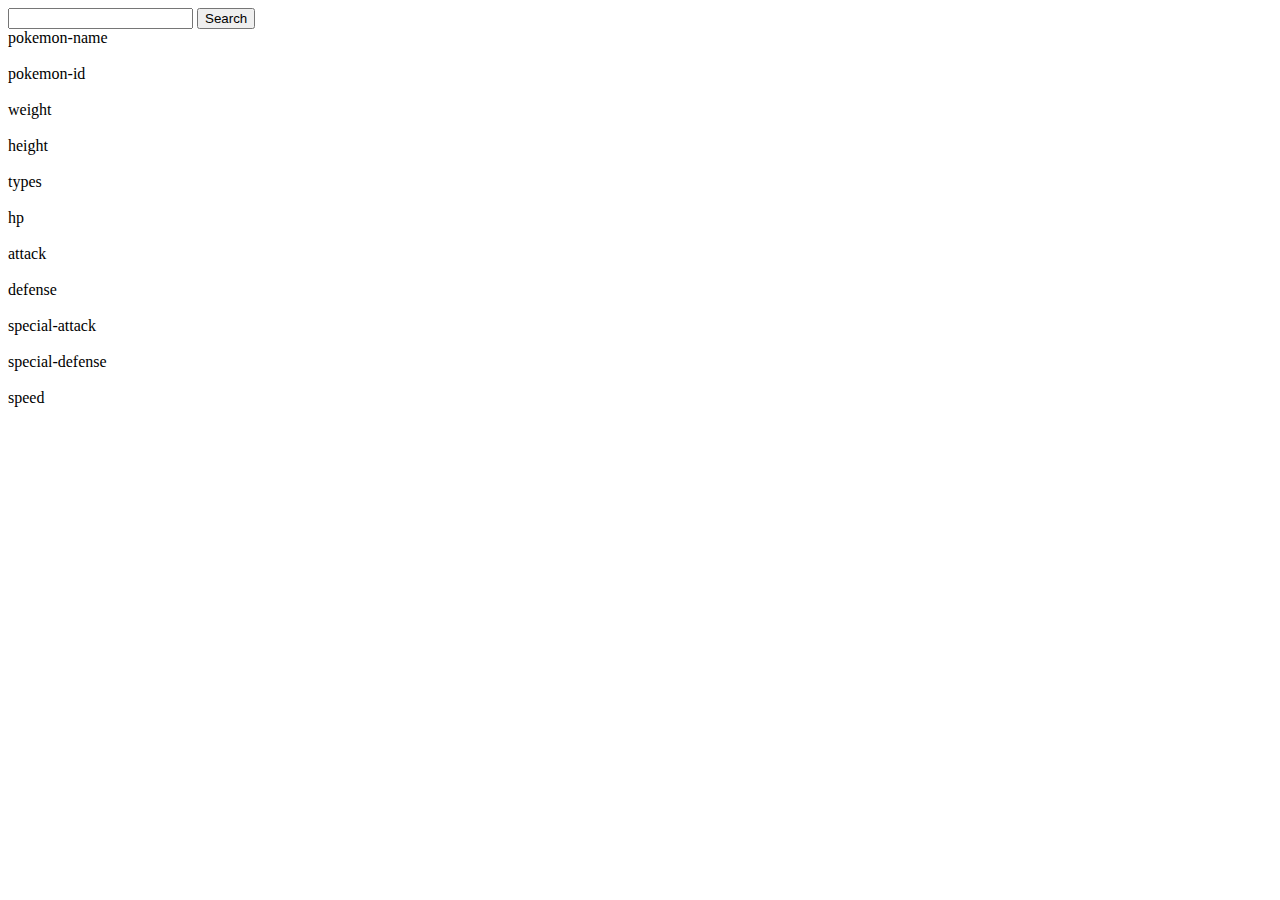
<file: Pokémon Search App/index.html>
<html lang="en">
  <head>
    <meta charset="UTF-8" />
    <meta name="viewport" content="width=device-width, initial-scale=1.0" />
    <title>Document</title>
  </head>
  <body>
    <input type="text" id="search-input" required />
    <button id="search-button">Search</button>
    <section>
      pokemon-name
      <div id="pokemon-name"></div>
      <br />
      pokemon-id
      <div id="pokemon-id"></div>
      <br />
      <div id="pic"></div>
      weight
      <div id="weight"></div>
      <br />
      height
      <div id="height"></div>
      <br />
      types
      <div id="types"></div>
      <br />
      hp
      <div id="hp"></div>
      <br />
      attack
      <div id="attack"></div>
      <br />
      defense
      <div id="defense"></div>
      <br />
      special-attack
      <div id="special-attack"></div>
      <br />
      special-defense
      <div id="special-defense"></div>
      <br />
      speed
      <div id="speed"></div>
    </section>
  </body>
  <script src="script.js"></script>
</html>
</file>
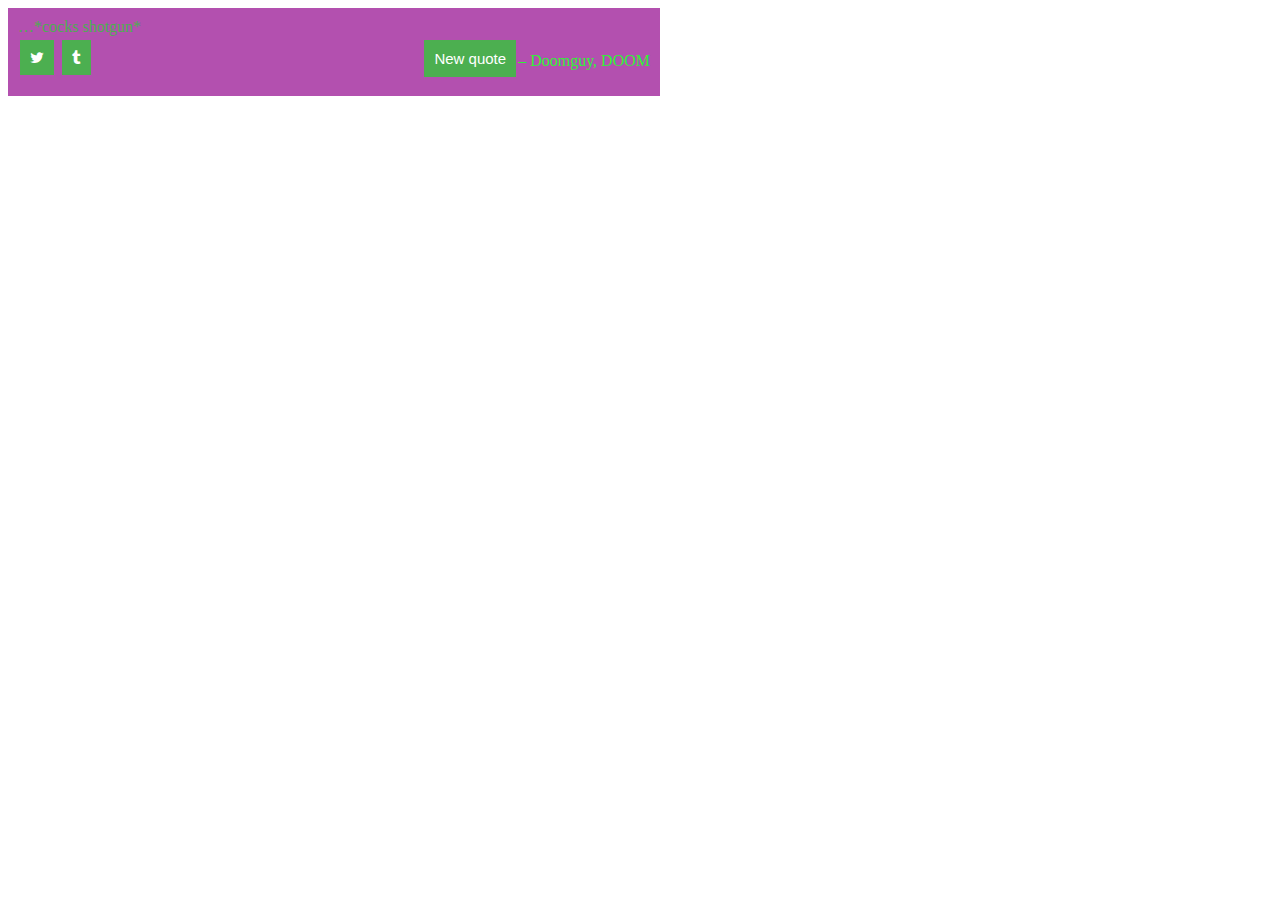
<file: Build a Random Quote Machine/form.html>
<html lang="en">
  <head>
    <meta charset="UTF-8" />
    <meta name="viewport" content="width=device-width, initial-scale=1.0" />
    <title>Quote</title>
    <link rel="stylesheet" href="styles.css" />
    <link
      rel="stylesheet"
      href="https://cdn.jsdelivr.net/npm/bootstrap@5.3.2/dist/css/bootstrap.min.css"
      integrity="sha384-T3c6CoIi6uLrA9TneNEoa7RxnatzjcDSCmG1MXxSR1GAsXEV/Dwwykc2MPK8M2HN"
      crossorigin="anonymous"
    />
    <link
      rel="stylesheet"
      href="https://maxcdn.bootstrapcdn.com/font-awesome/4.3.0/css/font-awesome.min.css"
    />
  </head>
  <body>
    <div class="container d-flex align-items-center justify-content-center">
      <div id="quote-box">
        <div class="row">
          <div id="text"></div>
          <div ><p id="author"></p></div>
          <div>
            <a
              class="button"
              id="tweet-quote"
              title="Tweet this quote!"
              target="_top"
              href="https://twitter.com/intent/tweet?hashtags=quotes&amp;related=freecodecamp&amp;text=%22Either%20you%20run%20the%20day%2C%20or%20the%20day%20runs%20you.%22%20Jim%20Rohn"
            >
              <i class="fa fa-twitter"></i>
            </a>
            <a
              class="button"
              id="tumblr-quote"
              title="Post this quote on tumblr!"
              target="_blank"
              href="https://www.tumblr.com/widgets/share/tool?posttype=quote&amp;tags=quotes,freecodecamp&amp;caption=Jim%20Rohn&amp;content=Either%20you%20run%20the%20day%2C%20or%20the%20day%20runs%20you.&amp;canonicalUrl=https%3A%2F%2Fwww.tumblr.com%2Fbuttons&amp;shareSource=tumblr_share_button"
            >
              <i class="fa fa-tumblr"></i>
            </a>
            <button class="button" id="new-quote">New quote</button>
          </div>
        </div>
      </div>
    </div>
  </body>
  <script src="https://ajax.googleapis.com/ajax/libs/jquery/3.7.1/jquery.min.js"></script>
  <script src="https://cdn.freecodecamp.org/testable-projects-fcc/v1/bundle.js"></script>
  <script src="node.js"></script>
</html>
</file>
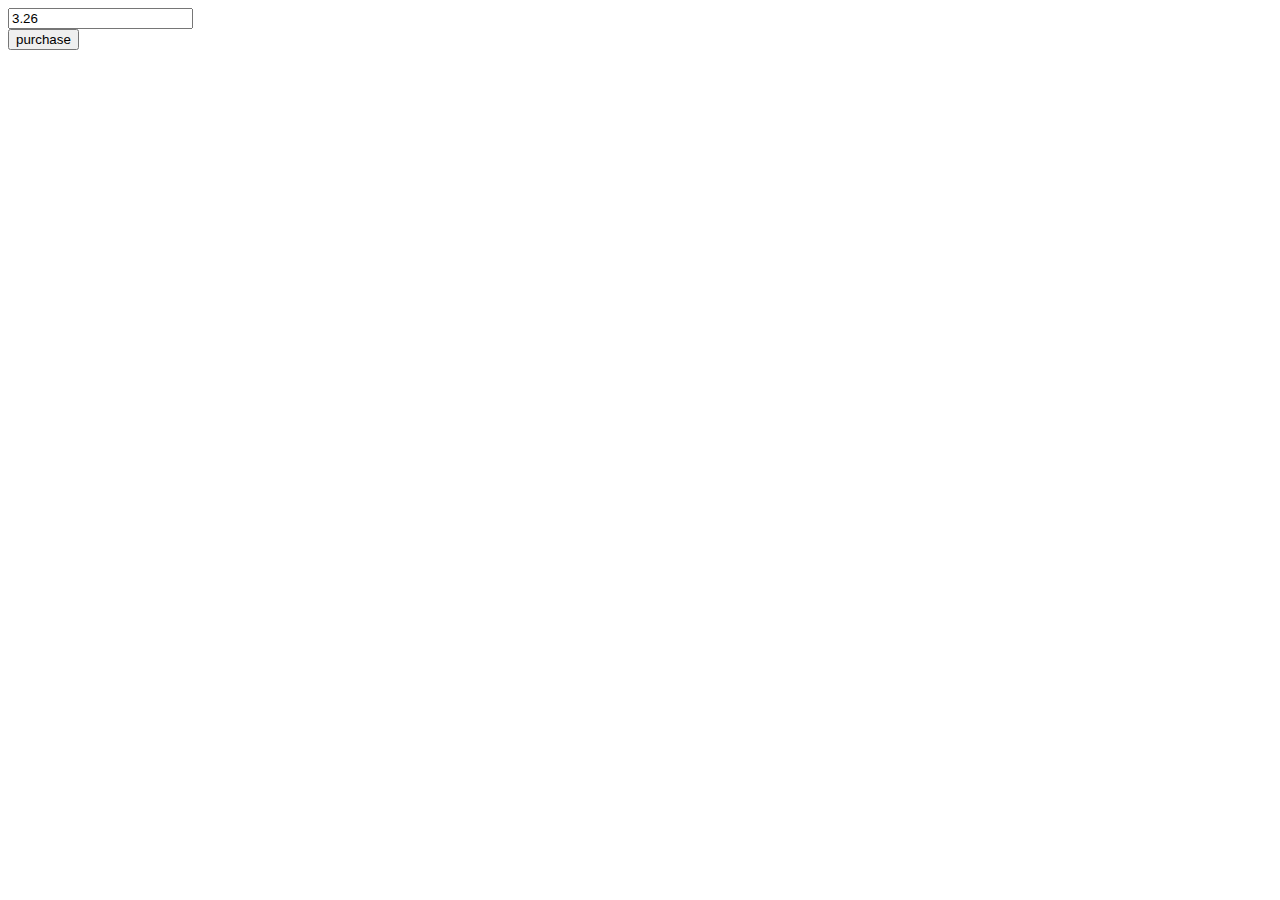
<file: cashregister/f.html>
<html lang="en">
  <head>
    <meta charset="UTF-8" />
    <meta name="viewport" content="width=device-width, initial-scale=1.0" />
    <title>Document</title>
    <script src="n.js"></script>
  </head>
  <body>
    <input type="text" id="cash" value="3.26" />
    <div id="change-due"></div>
    <button id="purchase-btn">purchase</button>
  </body>
</html>
</file>
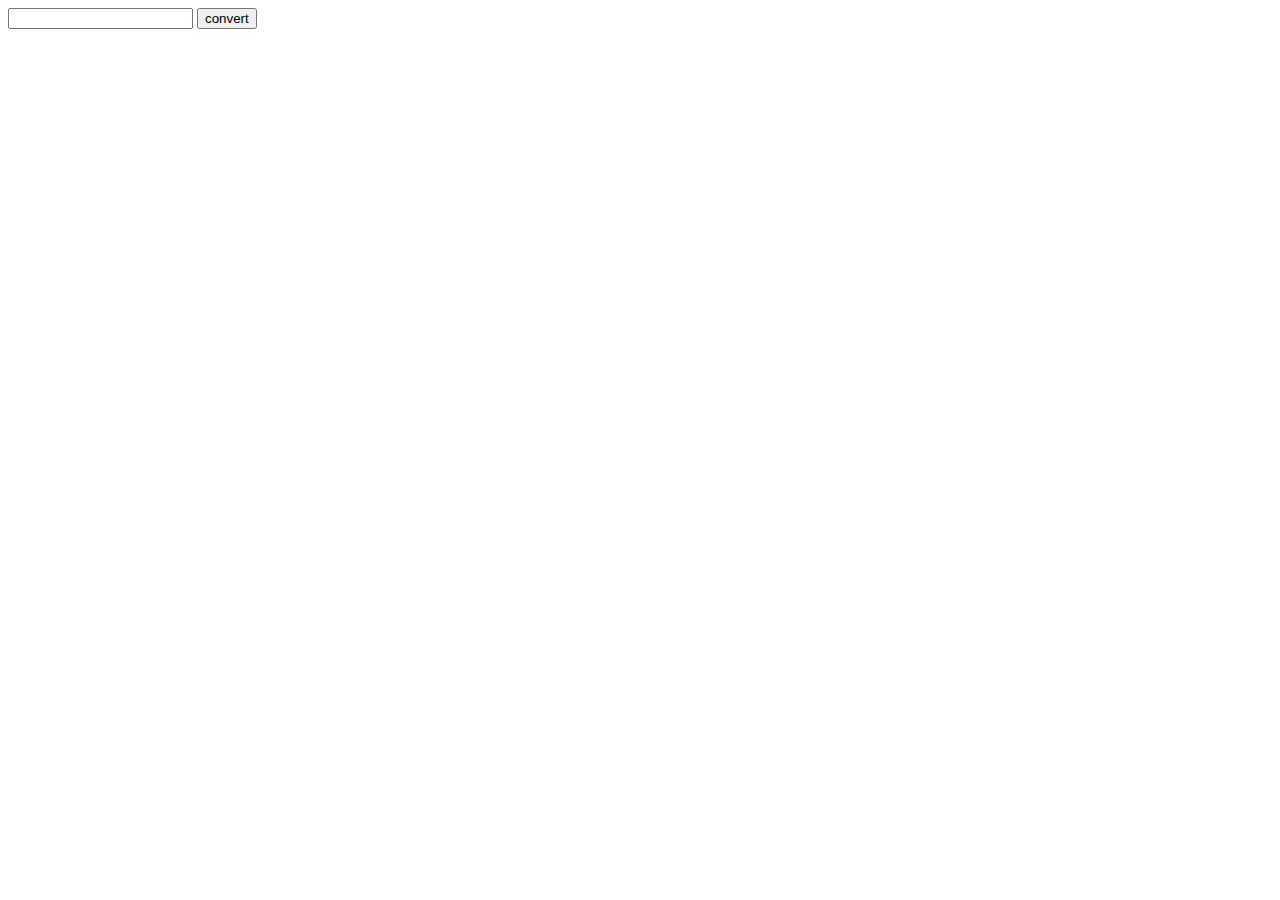
<file: nim2rom/f.html>
<html lang="en">
  <head>
    <meta charset="UTF-8" />
    <meta name="viewport" content="width=device-width, initial-scale=1.0" />
    <title>Document</title>
    <script src="n.js"></script>
  </head>
  <body>
    <input type="text" id="number" />
    <button id="convert-btn">convert</button>
    <div id="output"></div>
  </body>
</html>
</file>
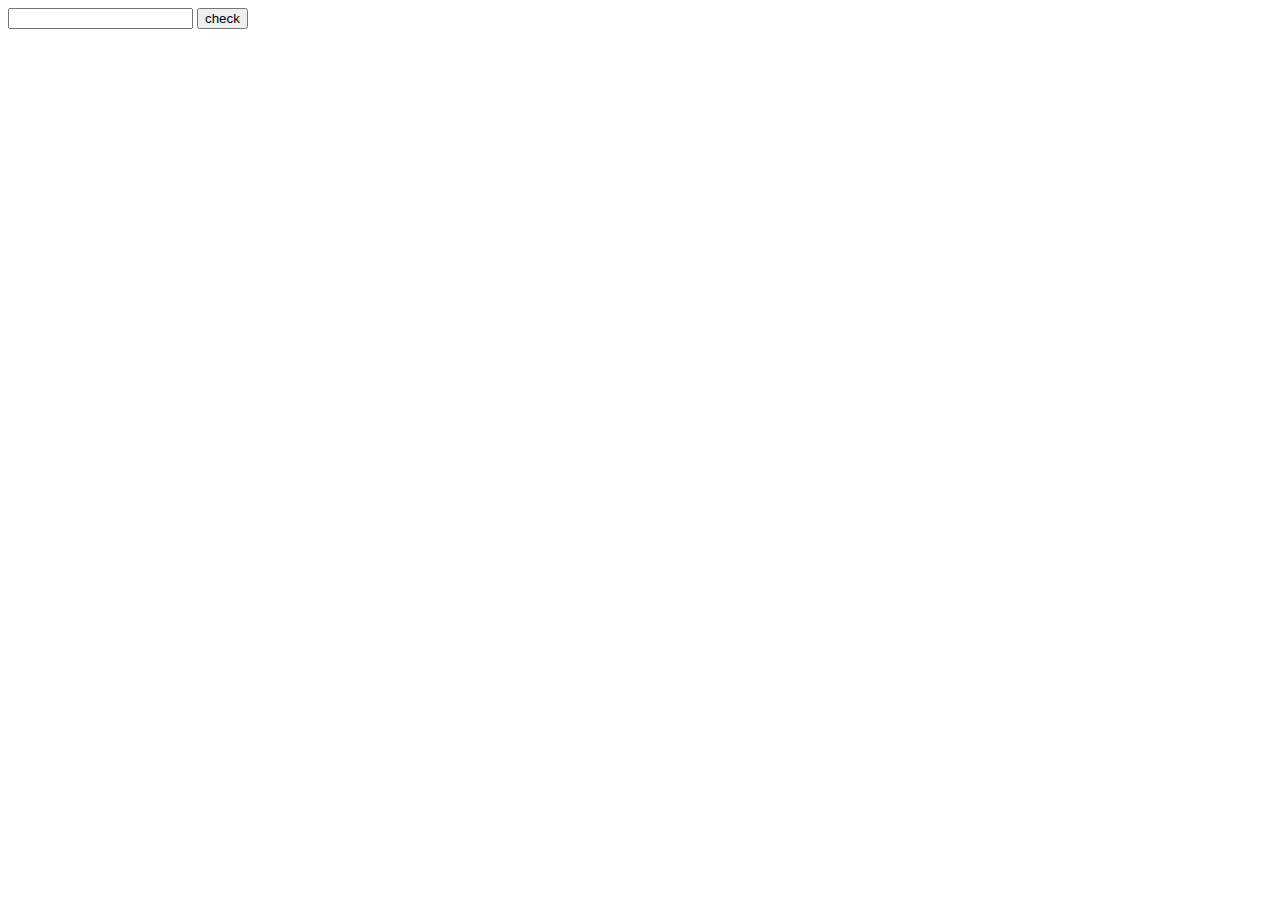
<file: Palindrome Checker/form.html>
<html lang="en">
  <head>
    <meta charset="UTF-8" />
    <meta name="viewport" content="width=device-width, initial-scale=1.0" />
    <title>Document</title>
    <script src="node.js"></script>
  </head>
  <body>
    <input type="text" id="text-input" />
    <button id="check-btn">check</button>
    <div id="result"></div>
  </body>
</html>
</file>
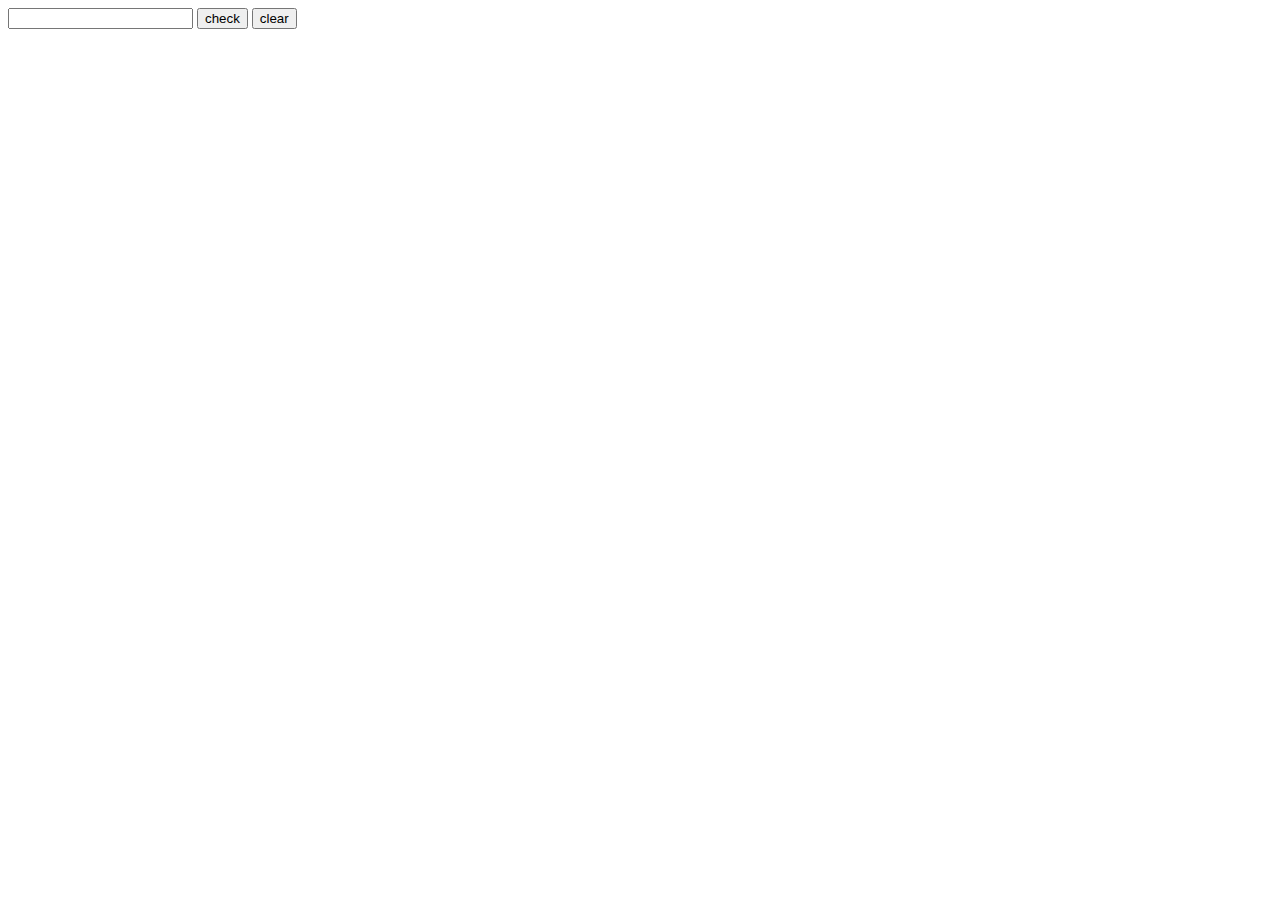
<file: phone nb verify/f.html>
<html lang="en">
  <head>
    <meta charset="UTF-8" />
    <meta name="viewport" content="width=device-width, initial-scale=1.0" />
    <title>Document</title>
    <script src="n.js"></script>
  </head>
  <body>
    <input type="text" id="user-input" />
    <button id="check-btn">check</button>
    <button id="clear-btn">clear</button>
    <div id="results-div"></div>
  </body>
</html>
</file>
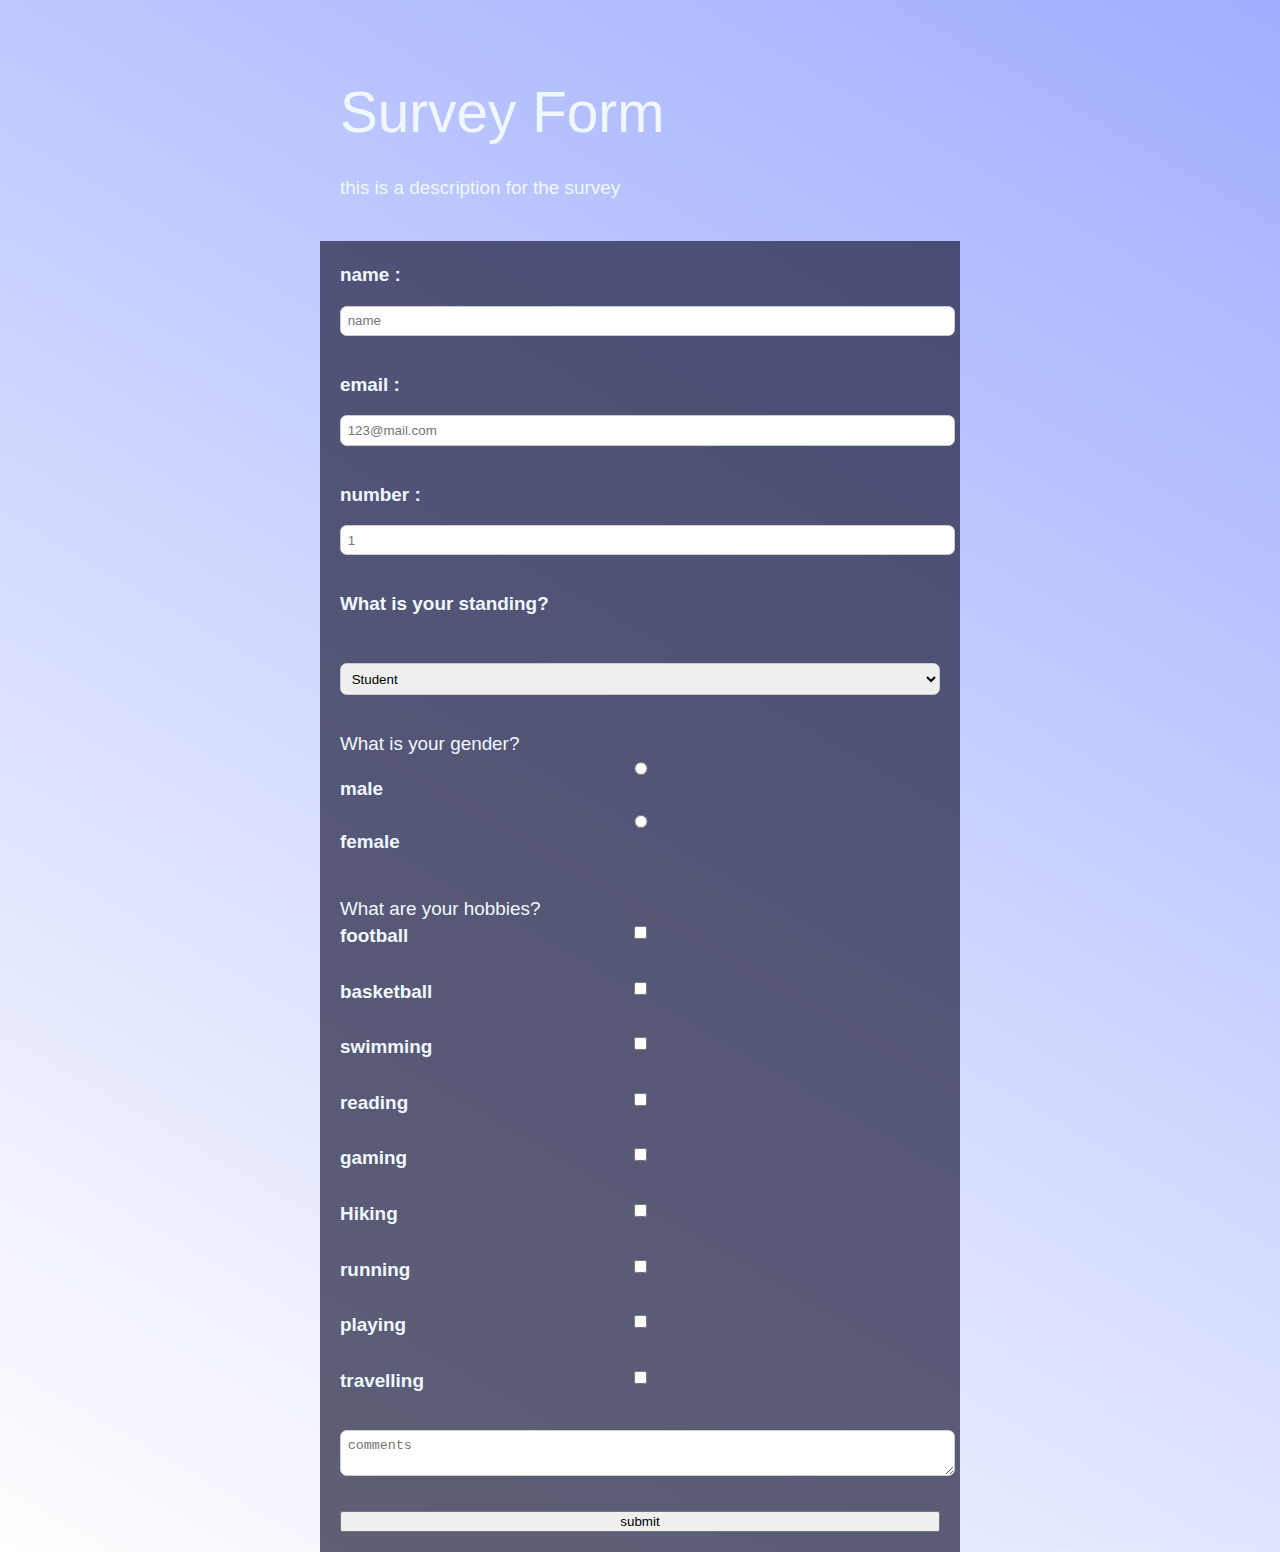
<file: survey/form.html>
<!DOCTYPE html>
<html>

<head>
    <link rel="stylesheet" href="styles.css">
    <meta charset="utf-8">
    <title>
        Survey Form
    </title>
</head>

<body>
    <section>
        <header>
            <h1 id="title">Survey Form</h1>
            <p id="description">this is a description for the survey</p>

        </header>
        <form action="" id="survey-form">
            <label for="name" id="name-label">name :</label>
            <input type="text" id="name" placeholder="name" required>
            <br />
            <label for="email" id="email-label">email :</label>
            <input type="email" id="email" required placeholder="123@mail.com">
            <br />
            <label for="number" id="number-label">number :</label>
            <input type="number" id="number" max="5000" min="1" placeholder="1">
            <br />
            <label for="dropdown">What is your standing?</label>
            <br />
            <select id="dropdown">
                <option value="Student">Student</option>
                <option value="Full time Job">Full time job</option>
                <option value="Jobless">Jobless</option>
                <option value="Prefer not to say">Prefer not to say</option>
            </select>
            <br />
            What is your gender?
            <br />
            <input type="radio" name="grp" value="male" id="male">
            <label for="male">male</label>

            <input type="radio" name="grp" value="female" id="female">

            <label for="female">female</label>
            <br />
            What are your hobbies?
            <br />
            <input type="checkbox" value="football" name="football">

            <label for="football">football</label>

            <br />
            <input type="checkbox" value="basketball" name="basketball">
            <label for="basketball">basketball</label>
            <br />
            <input type="checkbox" value="swimming" name="swimming">
            <label for="swimming">swimming</label>
            <br />
            <input type="checkbox" value="reading" name="reading">
            <label for="reading">reading</label>
            <br />
            <input type="checkbox" value="gaming" name="gaming">
            <label for="gaming">gaming</label>
            <br />
            <input type="checkbox" value="Hiking" name=" Hiking">
            <label for="Hiking"> Hiking</label>
            <br />
            <input type="checkbox" value="running" name="running">
            <label for="running">running</label>
            <br />
            <input type="checkbox" value="playing" name="playing">
            <label for="playing">playing</label>
            <br />
            <input type="checkbox" value="travelling" name="travelling">
            <label for="travelling">travelling</label><br />
            <textarea placeholder="comments"></textarea>
            <br />
            <button type="submit" id="submit">submit</button>
        </form>
    </section>

</body>

</html>
</file>
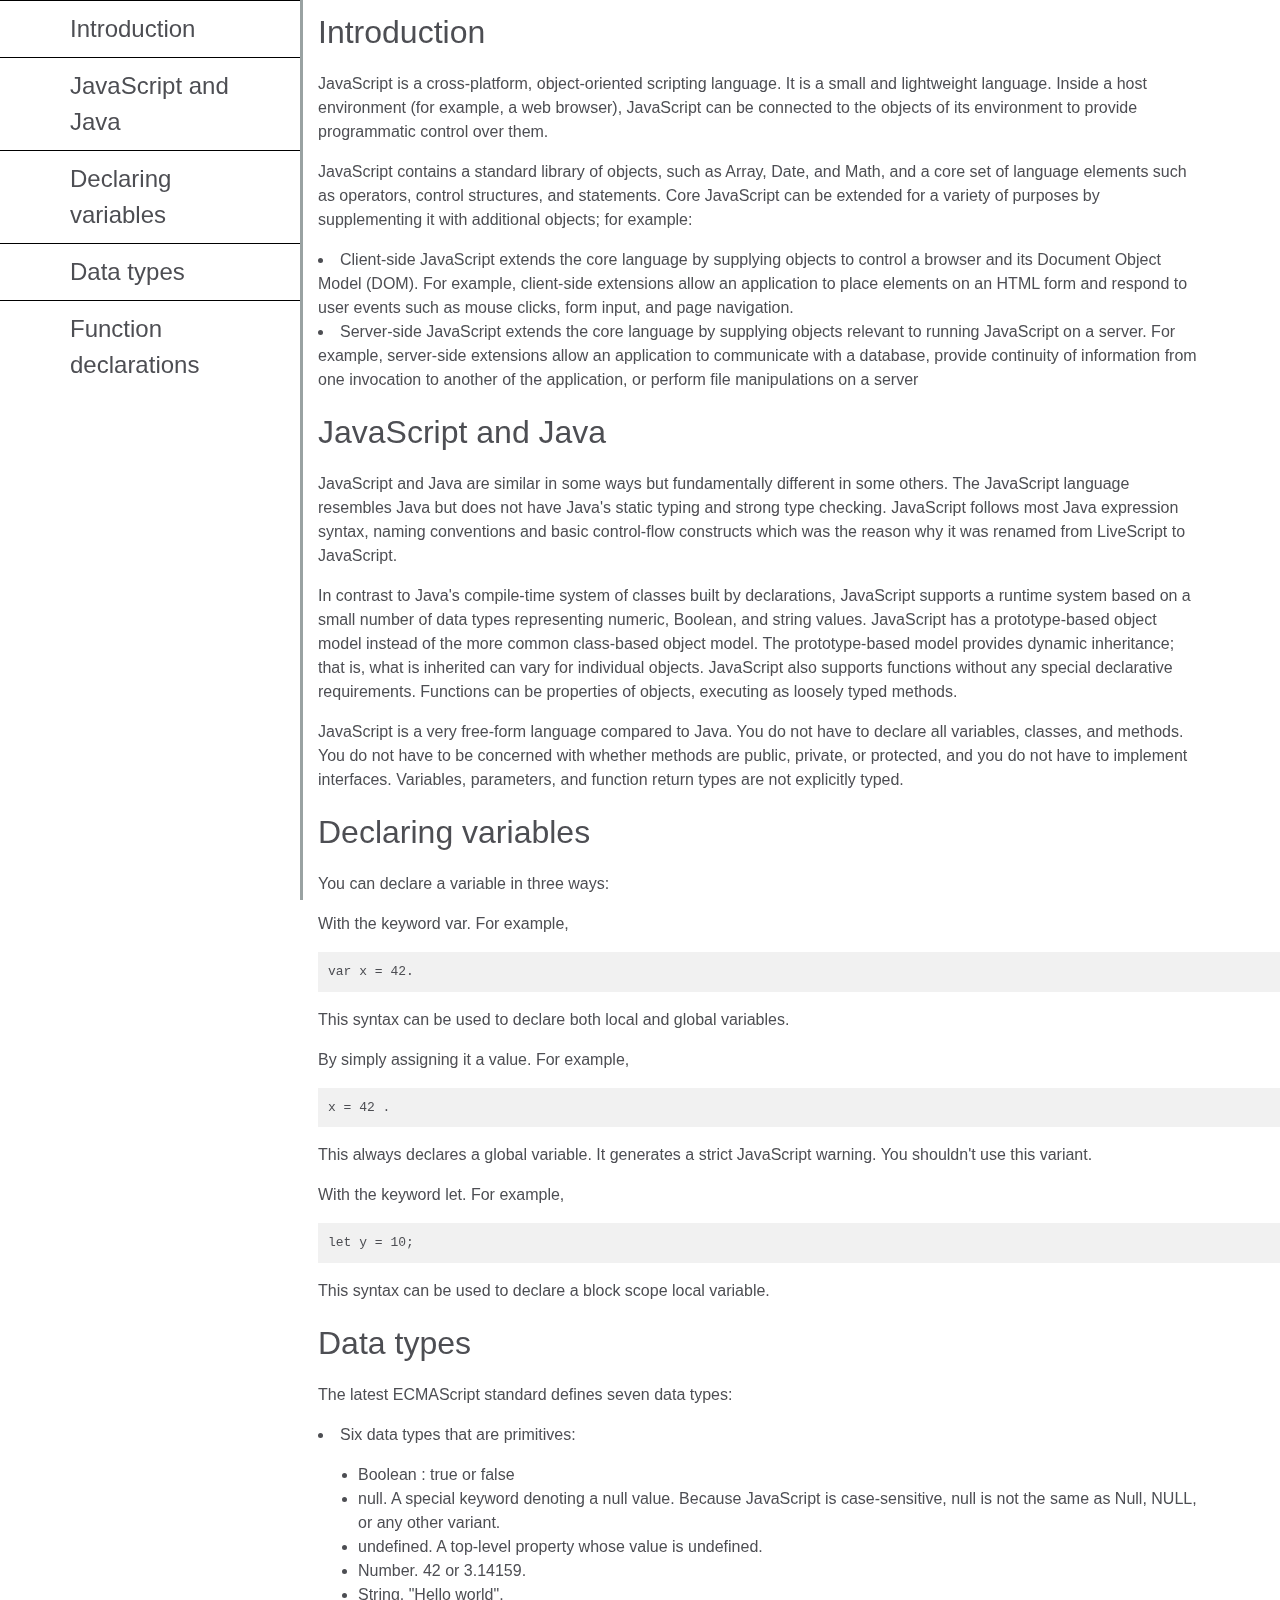
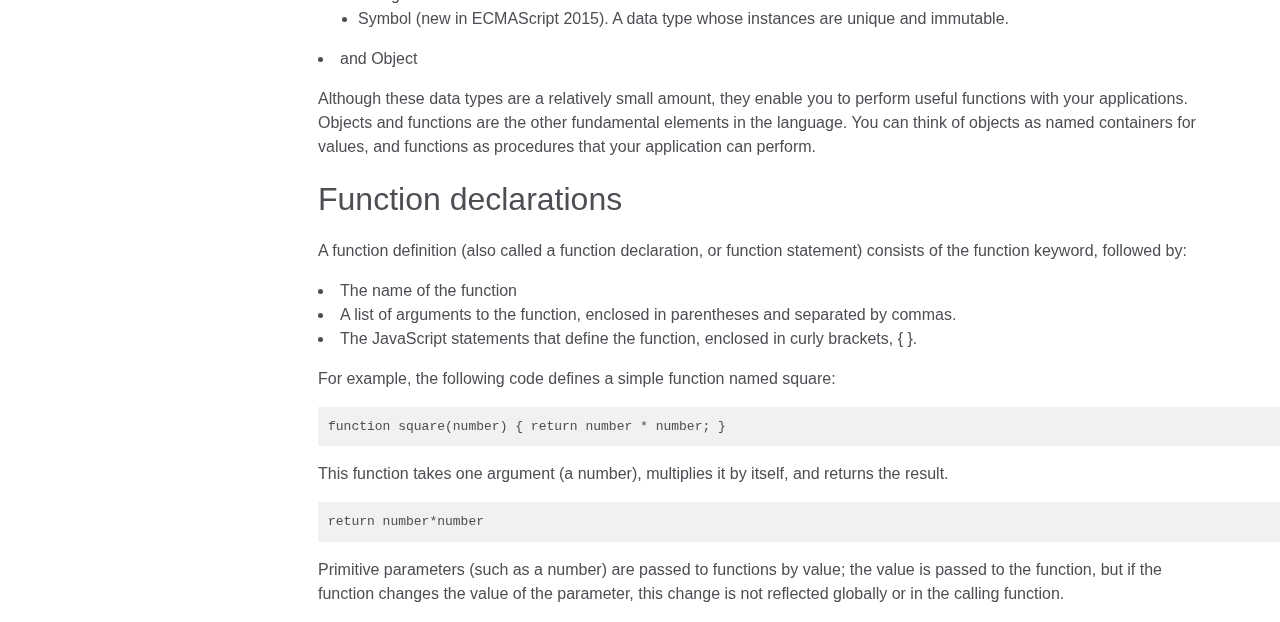
<file: technical doc/form.html>
<html lang="en">

<head>
    <meta charset="UTF-8">
    <meta name="viewport" content="width=device-width, initial-scale=1.0">
    <title>Document</title>
    <link rel="stylesheet" href="styles.css">
</head>

<body>
    <nav id="navbar">
            <header>
                <a class="nav-link" href="#Introduction">Introduction</a>
                <a class="nav-link" href="#JavaScript_and_Java">JavaScript and Java
                </a>
                <a class="nav-link" href="#Declaring_variables">Declaring variables
                </a>
                <a class="nav-link" href="#Data_types">Data types
                </a>
                <a class="nav-link" href="#Function_declarations">Function declarations
                </a>
            </header>
        </nav>
    <main id="main-doc">
        
        <section class="main-section" id="Introduction">
            <header>
                Introduction
            </header>
            <p>JavaScript is a cross-platform, object-oriented scripting language. It is a small and lightweight
                language. Inside a host environment (for example, a web browser), JavaScript can be connected to the
                objects of its environment to provide programmatic control over them.</p>
            <p>JavaScript contains a standard library of objects, such as Array, Date, and Math, and a core set of
                language elements such as operators, control structures, and statements. Core JavaScript can be extended
                for a variety of purposes by supplementing it with additional objects; for example:<li>Client-side
                    JavaScript extends the core language by supplying objects to control a browser and its Document
                    Object Model (DOM). For example, client-side extensions allow an application to place elements on an
                    HTML form and respond to user events such as mouse clicks, form input, and page navigation.
                </li>
                <li>Server-side JavaScript extends the core language by supplying objects relevant to running JavaScript
                    on a server. For example, server-side extensions allow an application to communicate with a
                    database, provide continuity of information from one invocation to another of the application, or
                    perform file manipulations on a server</li>
            </p>
        </section>
        <section class="main-section" id="JavaScript_and_Java">
            <header>
                JavaScript and Java
            </header>
            <p>
                JavaScript and Java are similar in some ways but fundamentally different in some others. The JavaScript language resembles Java but does not have Java's static typing and strong type checking. JavaScript follows most Java expression syntax, naming conventions and basic control-flow constructs which was the reason why it was renamed from LiveScript to JavaScript.
            </p>

            <p>In contrast to Java's compile-time system of classes built by declarations, JavaScript supports a runtime system based on a small number of data types representing numeric, Boolean, and string values. JavaScript has a prototype-based object model instead of the more common class-based object model. The prototype-based model provides dynamic inheritance; that is, what is inherited can vary for individual objects. JavaScript also supports functions without any special declarative requirements. Functions can be properties of objects, executing as loosely typed methods.

            </p>
            <p>JavaScript is a very free-form language compared to Java. You do not have to declare all variables, classes, and methods. You do not have to be concerned with whether methods are public, private, or protected, and you do not have to implement interfaces. Variables, parameters, and function return types are not explicitly typed.

            </p>
            
        </section>
        <section class="main-section" id="Declaring_variables">
            <header>
                Declaring variables
            </header>
            <p>You can declare a variable in three ways:</p>
            <p>With the keyword var. For example,</p>
            <code>
                var x = 42.
            </code>
            <p>This syntax can be used to declare both local and global variables.</p>
            <p>By simply assigning it a value. For example,</p>
            <code>
                x = 42 .
            </code>
            <p>This always declares a global variable. It generates a strict JavaScript warning. You shouldn't use this variant.</p>
            <p>With the keyword let. For example,</p>
            <code>
                let y = 10;
                </code>
                <p>This syntax can be used to declare a block scope local variable.</p>
        </section>
        <section class="main-section" id="Data_types">
            <header>
                Data types
            </header>
            <p>The latest ECMAScript standard defines seven data types:
                <li>Six data types that are primitives:
                    <ul>
                        <li>Boolean : true or false </li>
                        <li>null. A special keyword denoting a null value. Because JavaScript is case-sensitive, null is not the same as Null, NULL, or any other variant.</li>
                        <li>undefined. A top-level property whose value is undefined.</li>
                        <li>
                            Number. 42 or 3.14159.
                        </li>
                        <li>
                            String. "Hello world".
                        </li>
                        <li>
                            Symbol (new in ECMAScript 2015). A data type whose instances are unique and immutable.
                        </li>
                    </ul>
                <li>
                    and Object
                </li>
            </p>
            <p>Although these data types are a relatively small amount, they enable you to perform useful functions with your applications. Objects and functions are the other fundamental elements in the language. You can think of objects as named containers for values, and functions as procedures that your application can perform.</p>
        </section>
        <section class="main-section" id="Function_declarations">
            <header>
                Function declarations
            </header>
            <p>A function definition (also called a function declaration, or function statement) consists of the function keyword, followed by:
                <li>
                    The name of the function
                </li>
                <li>
                    A list of arguments to the function, enclosed in parentheses and separated by commas.
                </li>
                <li>
                    The JavaScript statements that define the function, enclosed in curly brackets, { }.
                </li>
                
            </p>
            <p>For example, the following code defines a simple function named square:</p>
            <code>
                function square(number) { return number * number; }
            </code>
            <p>
                This function takes one argument (a number), multiplies it by itself, and returns the result.
            </p>
            <code>
                return number*number
            </code>
            <p>Primitive parameters (such as a number) are passed to functions by value; the value is passed to the function, but if the function changes the value of the parameter, this change is not reflected globally or in the calling function.</p>
        </section>

    </main>
</body>

</html>
</file>
<file: Build a Random Quote Machine/styles.css>
body {
  height: 100vh;
}
.container {
  height: 100%;
}
#new-quote {
  float: right;
}
#quote-box {
  width: 50%;
  padding: 10;
  display: flex;
  flex-direction: column;
  background-color: #b350af;
}
#author {
  float: right;
  color: #2df534;
}
#text {color: #4CAF50;}
.button {
    background-color: #4CAF50; 
    border: none;
    color: white;
    padding: 10px 10px;
    text-align: center;
    text-decoration: none;
    display: inline-block;
    font-size: 15px;
    margin: 4px 2px;
    cursor: pointer;
}
</file>
<file: survey/styles.css>
body {
    width: 100%;
    height: 100%;
    background-image:
        linear-gradient(30deg,
            rgba(255, 255, 255, 0),
            rgb(160, 174, 255)),
        url(https://cdn.freecodecamp.org/testable-projects-fcc/images/survey-form-background.jpeg);
    background-size: cover;
    background-repeat: no-repeat;
    background-position: center;
    font-family: 'Arial', sans-serif;
    font-size: 0.5cm;
    font-weight: 400;
    line-height: 1.5;
    margin: 0;
    z-index: -1;
    color: aliceblue;
    overflow-x: hidden;
}

label {
    display: block;
    align-items: center;
    margin-bottom: 0.5em;
    font-weight: 700;
}

h1 {
    font-size: 1.5cm;
    font-weight: 400;
    line-height: 1.5;
    margin: 0;
}

#survey-form {
    width: fit-content;
    height: auto;
    display: flex;
    flex-direction: column;

    background-color: rgba(30, 30, 60, 0.7);
    width: 80%;
    max-width: 600px;
    margin: auto;
    padding: 20px;

}

input[type="checkbox"]+label {
    margin-top: -20px;
    margin-bottom: 0;
}

input[type="text"],
input[type="email"],
input[type="number"],
select,
textarea {
    display: block;
    width: 100%;
    padding: 0.5em;
    margin: 0.5em 0;
    border: 1px solid #ccc;
    border-radius: 0.5em;
}

header {
    width: 80%;
    max-width: 600px;
    margin: 0 auto;
    padding: 20px;
}

section {
    position: relative;
    height: 100%;
    background-color: rgba(255, 255, 255, 0);
    width: 100%;
    margin: 3.125rem 50% 0 auto;
}
</file>
<file: technical doc/styles.css>
body{
    overflow-x: hidden;
}
#navbar {
    position: fixed;
    min-width: 290px;
    top: 0px;
    left: 0px;
    width: 300px;
    height: 100%;
    border-right: solid;
    border-color: rgba(0, 22, 22, 0.4);
  }
  #navbar a {
    display: block;
    padding: 10px 70px;
    color: #4d4e53;
    text-decoration: none;
    cursor: pointer;
    border-top: 1px solid black;
    width: 160px;
  }
#main-doc{
    width: 70%;
    position: relative;
    height: auto;
    margin-left: 310px;
    margin-top: 0px;
}
@media only screen and (max-width: 768px) {
    #navbar {
        width: 100%;
        position: absolute;
        display: flex;
        left: 1%;
        max-height: 400;
        max-width: 240;
        border: 0;
    }
    #main-doc{
        margin-left: 0;
        margin-top: 500px;
    }
    .main-section {
        margin-left: 0;
        margin-top: 280px;
        position: relative;
    }
}
header{
    font-size: x-large;

}
.nav-link{
    font-style: unset;
    color: black;
    text-decoration: none;
    width: fit-content;
}
code{
    background-color: rgb(241, 241, 241);
    padding: 10px;
    padding-right: 1000px;
    width: 500px;
    height: auto;
    display: block;
}
body {
    min-width: 290px;
    color: #4d4e53;
    background-color: #ffffff;
    font-family: 'Open Sans', Arial, sans-serif;
    line-height: 1.5;
  }
  main header{
    font-size: xx-large;
  }
</file>
